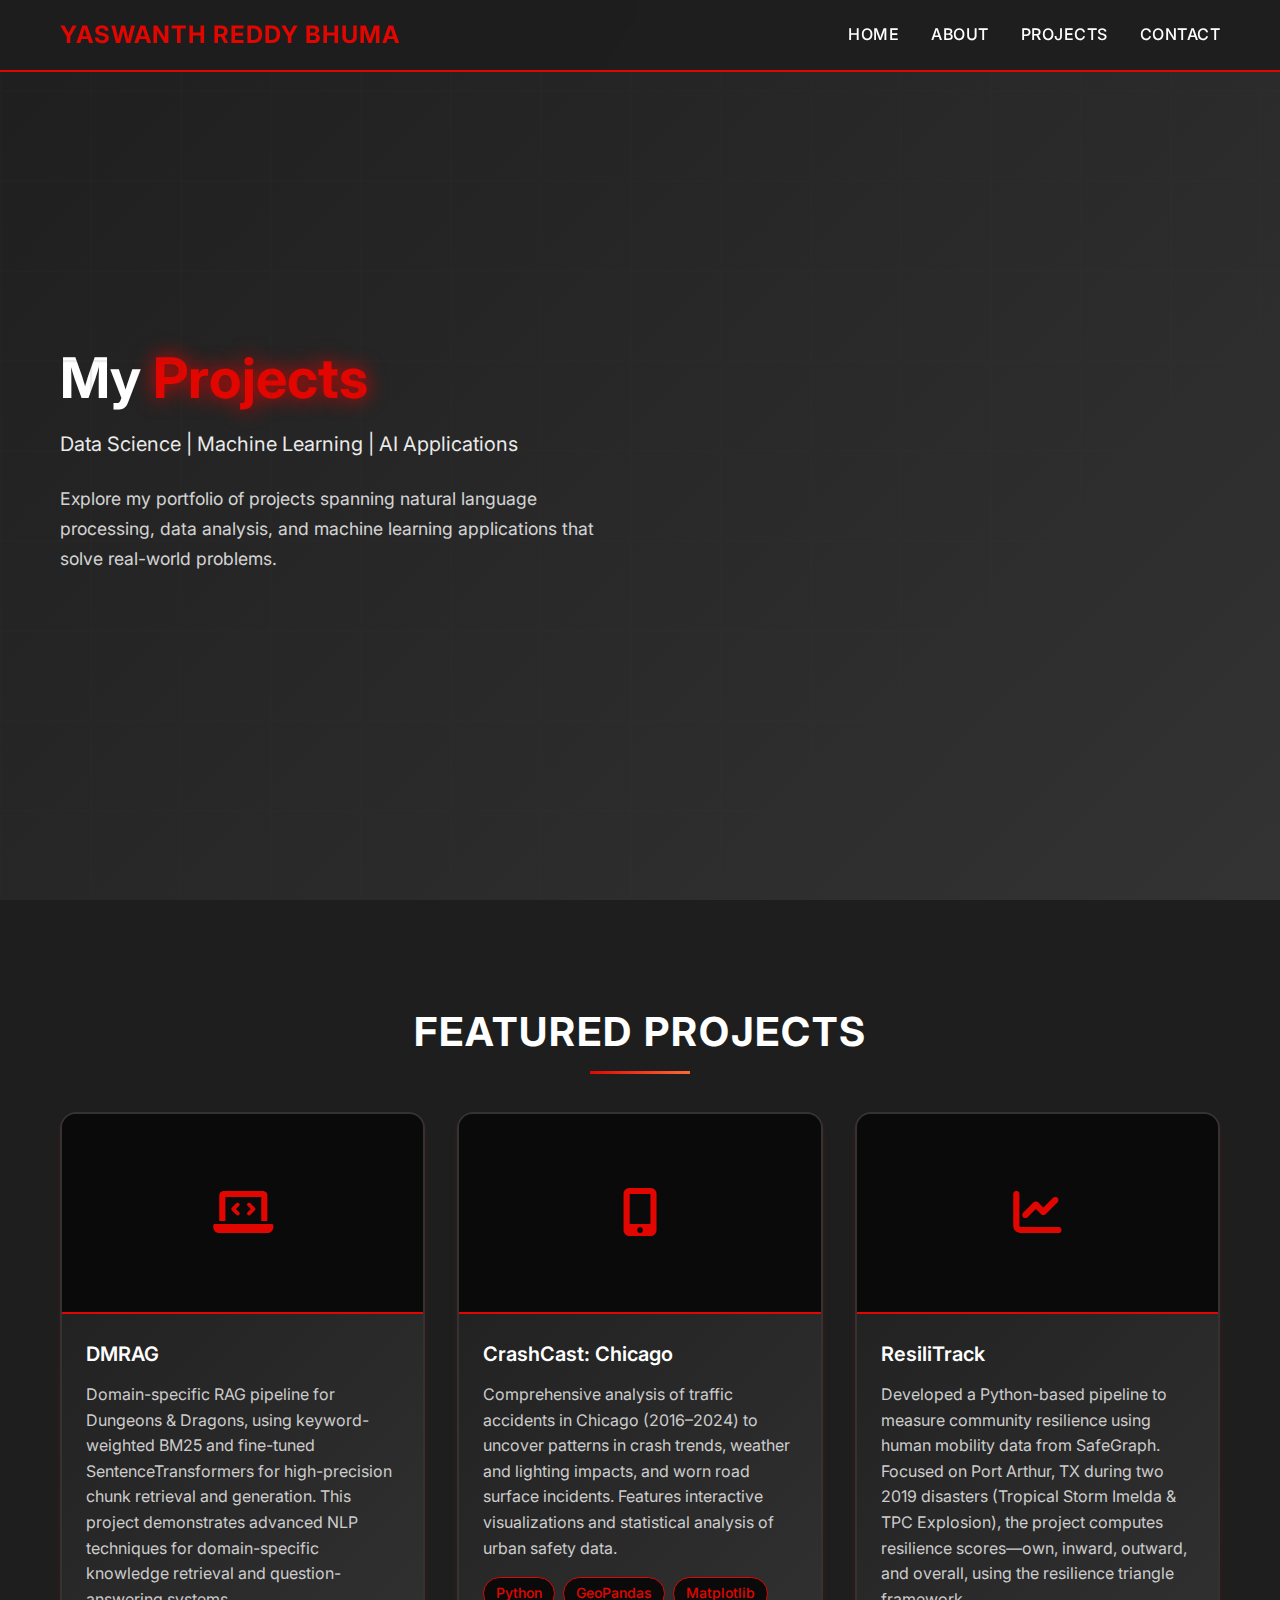
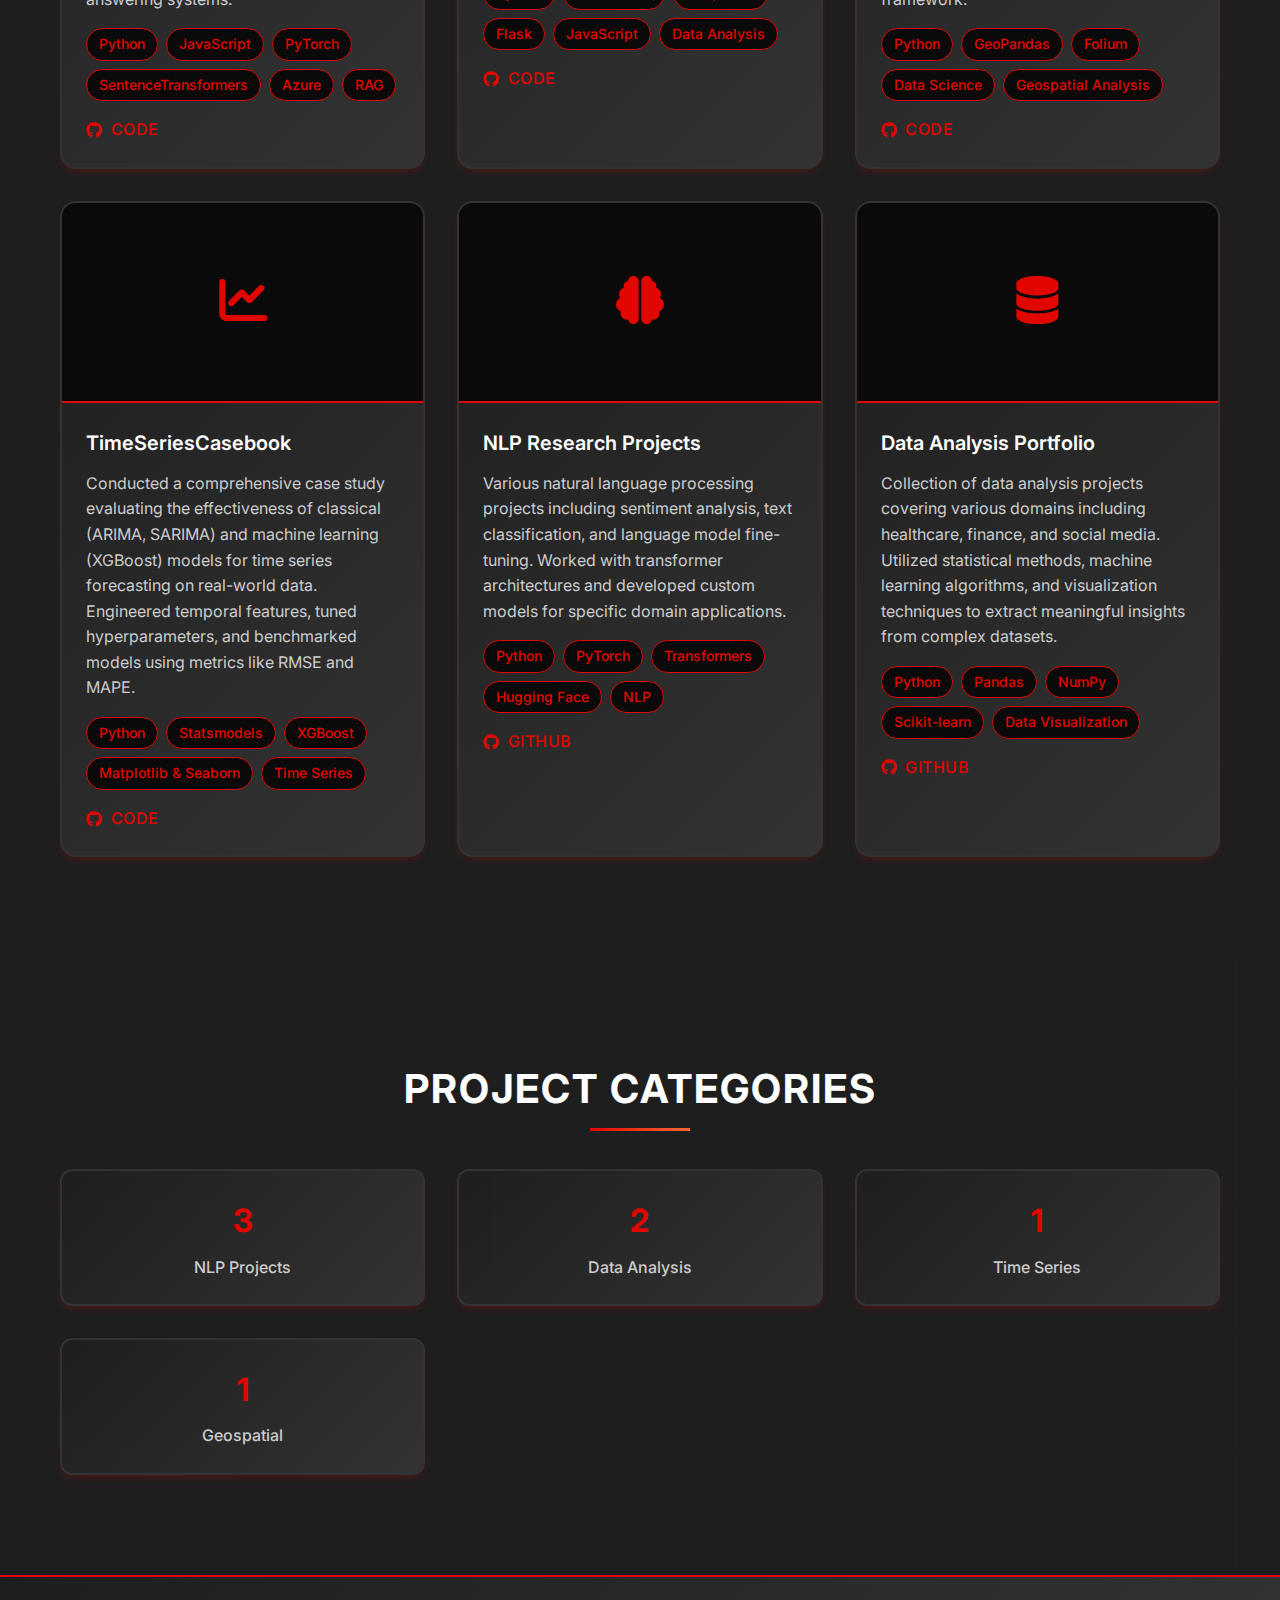
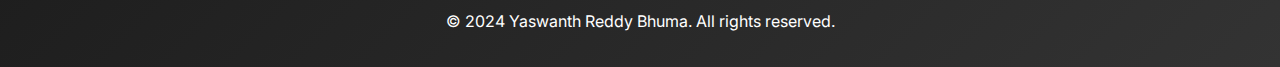
<file: projects.html>
<!DOCTYPE html>
<html lang="en">
<head>
    <meta charset="UTF-8">
    <meta name="viewport" content="width=device-width, initial-scale=1.0">
    <title>Projects - Yaswanth Reddy Bhuma</title>
    <link rel="stylesheet" href="styles.css">
    <link href="https://fonts.googleapis.com/css2?family=Inter:wght@300;400;500;600;700&display=swap" rel="stylesheet">
    <link rel="stylesheet" href="https://cdnjs.cloudflare.com/ajax/libs/font-awesome/6.0.0/css/all.min.css">
</head>
<body>
    <!-- Navigation -->
    <nav class="navbar">
        <div class="nav-container">
            <div class="nav-logo">
                <a href="index.html">Yaswanth Reddy Bhuma</a>
            </div>
            <ul class="nav-menu">
                <li class="nav-item">
                    <a href="index.html" class="nav-link">Home</a>
                </li>
                <li class="nav-item">
                    <a href="about.html" class="nav-link">About</a>
                </li>
                <li class="nav-item">
                    <a href="projects.html" class="nav-link">Projects</a>
                </li>
                <li class="nav-item">
                    <a href="index.html#contact" class="nav-link">Contact</a>
                </li>
            </ul>
            <div class="hamburger">
                <span class="bar"></span>
                <span class="bar"></span>
                <span class="bar"></span>
            </div>
        </div>
    </nav>

    <!-- Projects Hero Section -->
    <section class="hero">
        <div class="hero-container">
            <div class="hero-content">
                <h1 class="hero-title">My <span class="highlight">Projects</span></h1>
                <p class="hero-subtitle">Data Science | Machine Learning | AI Applications</p>
                <p class="hero-description">
                    Explore my portfolio of projects spanning natural language processing, data analysis, and machine learning applications that solve real-world problems.
                </p>
            </div>
        </div>
    </section>

    <!-- Projects Section -->
    <section class="projects">
        <div class="container">
            <h2 class="section-title">Featured Projects</h2>
            <div class="projects-grid">
                <div class="project-card">
                    <div class="project-image">
                        <div class="project-placeholder">
                            <i class="fas fa-laptop-code"></i>
                        </div>
                    </div>
                    <div class="project-content">
                        <h3>DMRAG</h3>
                        <p>Domain-specific RAG pipeline for Dungeons & Dragons, using keyword-weighted BM25 and fine-tuned SentenceTransformers for high-precision chunk retrieval and generation. This project demonstrates advanced NLP techniques for domain-specific knowledge retrieval and question-answering systems.</p>
                        <div class="project-tech">
                            <span>Python</span>
                            <span>JavaScript</span>
                            <span>PyTorch</span>
                            <span>SentenceTransformers</span>
                            <span>Azure</span>
                            <span>RAG</span>
                        </div>
                        <div class="project-links">
                            <a href="https://github.com/Giga1025/DMRAG" class="project-link"><i class="fab fa-github"></i> Code</a>
                        </div>
                    </div>
                </div>
                <div class="project-card">
                    <div class="project-image">
                        <div class="project-placeholder">
                            <i class="fas fa-mobile-alt"></i>
                        </div>
                    </div>
                    <div class="project-content">
                        <h3>CrashCast: Chicago</h3>
                        <p>Comprehensive analysis of traffic accidents in Chicago (2016–2024) to uncover patterns in crash trends, weather and lighting impacts, and worn road surface incidents. Features interactive visualizations and statistical analysis of urban safety data.</p>
                        <div class="project-tech">
                            <span>Python</span>
                            <span>GeoPandas</span>
                            <span>Matplotlib</span>
                            <span>Flask</span>
                            <span>JavaScript</span>
                            <span>Data Analysis</span>
                        </div>
                        <div class="project-links">
                            <a href="https://github.com/Giga1025/Chicago_city_crashes-TSA-weather-lighting-and-defect_roads" class="project-link"><i class="fab fa-github"></i> Code</a>
                        </div>
                    </div>
                </div>
                <div class="project-card">
                    <div class="project-image">
                        <div class="project-placeholder">
                            <i class="fas fa-chart-line"></i>
                        </div>
                    </div>
                    <div class="project-content">
                        <h3>ResiliTrack</h3>
                        <p>Developed a Python-based pipeline to measure community resilience using human mobility data from SafeGraph. Focused on Port Arthur, TX during two 2019 disasters (Tropical Storm Imelda & TPC Explosion), the project computes resilience scores—own, inward, outward, and overall, using the resilience triangle framework.</p>
                        <div class="project-tech">
                            <span>Python</span>
                            <span>GeoPandas</span>
                            <span>Folium</span>
                            <span>Data Science</span>
                            <span>Geospatial Analysis</span>
                        </div>
                        <div class="project-links">
                            <a href="https://github.com/Giga1025/ResiliTrack" class="project-link"><i class="fab fa-github"></i> Code</a>
                        </div>
                    </div>
                </div>
                <div class="project-card">
                    <div class="project-image">
                        <div class="project-placeholder">
                            <i class="fas fa-chart-line"></i>
                        </div>
                    </div>
                    <div class="project-content">
                        <h3>TimeSeriesCasebook</h3>
                        <p>Conducted a comprehensive case study evaluating the effectiveness of classical (ARIMA, SARIMA) and machine learning (XGBoost) models for time series forecasting on real-world data. Engineered temporal features, tuned hyperparameters, and benchmarked models using metrics like RMSE and MAPE.</p>
                        <div class="project-tech">
                            <span>Python</span>
                            <span>Statsmodels</span>
                            <span>XGBoost</span>
                            <span>Matplotlib & Seaborn</span>
                            <span>Time Series</span>
                        </div>
                        <div class="project-links">
                            <a href="https://github.com/Giga1025/Optimal_Time_series_forecastings" class="project-link"><i class="fab fa-github"></i> Code</a>
                        </div>
                    </div>
                </div>
                <div class="project-card">
                    <div class="project-image">
                        <div class="project-placeholder">
                            <i class="fas fa-brain"></i>
                        </div>
                    </div>
                    <div class="project-content">
                        <h3>NLP Research Projects</h3>
                        <p>Various natural language processing projects including sentiment analysis, text classification, and language model fine-tuning. Worked with transformer architectures and developed custom models for specific domain applications.</p>
                        <div class="project-tech">
                            <span>Python</span>
                            <span>PyTorch</span>
                            <span>Transformers</span>
                            <span>Hugging Face</span>
                            <span>NLP</span>
                        </div>
                        <div class="project-links">
                            <a href="https://github.com/Giga1025" class="project-link"><i class="fab fa-github"></i> GitHub</a>
                        </div>
                    </div>
                </div>
                <div class="project-card">
                    <div class="project-image">
                        <div class="project-placeholder">
                            <i class="fas fa-database"></i>
                        </div>
                    </div>
                    <div class="project-content">
                        <h3>Data Analysis Portfolio</h3>
                        <p>Collection of data analysis projects covering various domains including healthcare, finance, and social media. Utilized statistical methods, machine learning algorithms, and visualization techniques to extract meaningful insights from complex datasets.</p>
                        <div class="project-tech">
                            <span>Python</span>
                            <span>Pandas</span>
                            <span>NumPy</span>
                            <span>Scikit-learn</span>
                            <span>Data Visualization</span>
                        </div>
                        <div class="project-links">
                            <a href="https://github.com/Giga1025" class="project-link"><i class="fab fa-github"></i> GitHub</a>
                        </div>
                    </div>
                </div>
            </div>
        </div>
    </section>

    <!-- Project Categories Section -->
    <section class="about">
        <div class="container">
            <h2 class="section-title">Project Categories</h2>
            <div class="about-stats">
                <div class="stat">
                    <h3>3</h3>
                    <p>NLP Projects</p>
                </div>
                <div class="stat">
                    <h3>2</h3>
                    <p>Data Analysis</p>
                </div>
                <div class="stat">
                    <h3>1</h3>
                    <p>Time Series</p>
                </div>
                <div class="stat">
                    <h3>1</h3>
                    <p>Geospatial</p>
                </div>
            </div>
        </div>
    </section>

    <!-- Footer -->
    <footer class="footer">
        <div class="container">
            <p>&copy; 2024 Yaswanth Reddy Bhuma. All rights reserved.</p>
        </div>
    </footer>

    <script src="script.js"></script>
</body>
</html>
</file>
<file: styles.css>
/* F1 Theme Variables */
:root {
    --f1-red: #e10600;
    --f1-dark: #1e1e1e;
    --f1-orange: #ff6b35;
    --f1-gold: #ffd700;
    --f1-silver: #c0c0c0;
    --f1-black: #0a0a0a;
    --f1-gray: #333333;
    --f1-light-gray: #666666;
    --f1-white: #ffffff;
    --f1-text: #ffffff;
    --f1-text-light: #cccccc;
    --f1-shadow: 0 4px 6px -1px rgba(225, 6, 0, 0.2);
    --f1-shadow-lg: 0 10px 15px -3px rgba(225, 6, 0, 0.3);
    --f1-gradient: linear-gradient(135deg, #e10600 0%, #ff6b35 100%);
    --f1-gradient-dark: linear-gradient(135deg, #1e1e1e 0%, #333333 100%);
}

/* Reset and Base Styles */
* {
    margin: 0;
    padding: 0;
    box-sizing: border-box;
}

body {
    font-family: 'Inter', sans-serif;
    line-height: 1.6;
    color: var(--f1-text);
    background-color: var(--f1-black);
    overflow-x: hidden;
}

.container {
    max-width: 1200px;
    margin: 0 auto;
    padding: 0 20px;
}

/* Navigation */
.navbar {
    position: fixed;
    top: 0;
    width: 100%;
    background: rgba(30, 30, 30, 0.95);
    backdrop-filter: blur(10px);
    z-index: 1000;
    padding: 1rem 0;
    transition: all 0.3s ease;
    border-bottom: 2px solid var(--f1-red);
}

.nav-container {
    max-width: 1200px;
    margin: 0 auto;
    padding: 0 20px;
    display: flex;
    justify-content: space-between;
    align-items: center;
}

.nav-logo a {
    font-size: 1.5rem;
    font-weight: 700;
    color: var(--f1-red);
    text-decoration: none;
    transition: color 0.3s ease;
    text-transform: uppercase;
    letter-spacing: 1px;
}

.nav-logo a:hover {
    color: var(--f1-orange);
    text-shadow: 0 0 10px var(--f1-red);
}

.nav-menu {
    display: flex;
    list-style: none;
    gap: 2rem;
}

.nav-link {
    text-decoration: none;
    color: var(--f1-text);
    font-weight: 500;
    transition: color 0.3s ease;
    position: relative;
    text-transform: uppercase;
    letter-spacing: 0.5px;
}

.nav-link:hover {
    color: var(--f1-red);
}

.nav-link::after {
    content: '';
    position: absolute;
    width: 0;
    height: 2px;
    bottom: -5px;
    left: 0;
    background: var(--f1-gradient);
    transition: width 0.3s ease;
}

.nav-link:hover::after {
    width: 100%;
}

.hamburger {
    display: none;
    flex-direction: column;
    cursor: pointer;
}

.bar {
    width: 25px;
    height: 3px;
    background-color: var(--f1-red);
    margin: 3px 0;
    transition: 0.3s;
}

/* Hero Section */
.hero {
    min-height: 100vh;
    display: flex;
    align-items: center;
    background: var(--f1-gradient-dark);
    color: white;
    padding: 100px 0 50px;
    position: relative;
    overflow: hidden;
}

.hero::before {
    content: '';
    position: absolute;
    top: 0;
    left: 0;
    right: 0;
    bottom: 0;
    background: url('data:image/svg+xml,<svg xmlns="http://www.w3.org/2000/svg" viewBox="0 0 100 100"><defs><pattern id="grid" width="10" height="10" patternUnits="userSpaceOnUse"><path d="M 10 0 L 0 0 0 10" fill="none" stroke="%23333" stroke-width="0.5"/></pattern></defs><rect width="100" height="100" fill="url(%23grid)"/></svg>');
    opacity: 0.1;
}

.hero-container {
    max-width: 1200px;
    margin: 0 auto;
    padding: 0 20px;
    display: grid;
    grid-template-columns: 1fr 1fr;
    gap: 4rem;
    align-items: center;
}

.hero-title {
    font-size: 3.5rem;
    font-weight: 700;
    margin-bottom: 1rem;
    line-height: 1.2;
}

.highlight {
    color: var(--f1-red);
    text-shadow: 0 0 20px var(--f1-red);
    animation: pulse 2s infinite;
}

@keyframes pulse {
    0%, 100% { opacity: 1; }
    50% { opacity: 0.8; }
}

.hero-subtitle {
    font-size: 1.25rem;
    margin-bottom: 1.5rem;
    opacity: 0.9;
}

.hero-description {
    font-size: 1.1rem;
    margin-bottom: 2rem;
    opacity: 0.8;
    line-height: 1.7;
    cursor: default;
}

.hero-description span {
    display: inline-block;
    transition: all 0.3s ease;
    position: relative;
}

.hero-description span:hover {
    color: var(--f1-orange);
    transform: translateY(-2px) scale(1.1);
    text-shadow: 0 0 10px var(--f1-orange);
}

.hero-buttons {
    display: flex;
    gap: 1rem;
    flex-wrap: wrap;
}

.btn {
    padding: 12px 24px;
    border-radius: 8px;
    text-decoration: none;
    font-weight: 600;
    transition: all 0.3s ease;
    display: inline-block;
    border: none;
    cursor: pointer;
    position: relative;
    overflow: hidden;
}

.btn-primary {
    background: var(--f1-gradient);
    color: var(--f1-white);
    border: 2px solid var(--f1-red);
    text-transform: uppercase;
    letter-spacing: 1px;
    font-weight: 700;
    box-shadow: var(--f1-shadow);
}

.btn-primary:hover {
    background: var(--f1-red);
    transform: translateY(-3px);
    box-shadow: var(--f1-shadow-lg);
    text-shadow: 0 0 10px var(--f1-white);
    border-color: var(--f1-orange);
}

.btn-primary:active {
    transform: translateY(-1px);
    box-shadow: 0 0 15px var(--f1-red);
}

.btn-secondary {
    background: transparent;
    color: var(--f1-white);
    border: 2px solid var(--f1-red);
    text-transform: uppercase;
    letter-spacing: 1px;
    font-weight: 700;
    transition: all 0.3s ease;
}

.btn-secondary:hover {
    background: var(--f1-red);
    color: var(--f1-white);
    transform: translateY(-3px);
    box-shadow: var(--f1-shadow-lg);
    text-shadow: 0 0 10px var(--f1-white);
    border-color: var(--f1-orange);
}

.btn-secondary:active {
    transform: translateY(-1px);
    box-shadow: 0 0 15px var(--f1-red);
}

.hero-image {
    display: flex;
    justify-content: center;
    align-items: center;
}

.profile-placeholder {
    width: 300px;
    height: 300px;
    background: var(--f1-gradient-dark);
    border-radius: 50%;
    display: flex;
    align-items: center;
    justify-content: center;
    font-size: 5rem;
    color: var(--f1-red);
    border: 4px solid var(--f1-red);
    box-shadow: var(--f1-shadow-lg);
    position: relative;
    overflow: hidden;
}

.profile-image {
    width: 300px;
    height: 300px;
    border-radius: 50%;
    object-fit: cover;
    border: 4px solid var(--f1-red);
    box-shadow: var(--f1-shadow-lg);
    position: relative;
    transition: all 0.3s ease;
    background: var(--f1-gradient-dark);
}

.profile-image:hover {
    transform: scale(1.05);
    box-shadow: 0 0 30px var(--f1-red);
    border-color: var(--f1-orange);
}

.profile-image::before {
    content: '';
    position: absolute;
    top: -4px;
    left: -4px;
    right: -4px;
    bottom: -4px;
    background: conic-gradient(from 0deg, transparent, var(--f1-red), transparent);
    border-radius: 50%;
    animation: rotate 3s linear infinite;
    z-index: -1;
}

.profile-placeholder::before {
    content: '';
    position: absolute;
    top: -50%;
    left: -50%;
    width: 200%;
    height: 200%;
    background: conic-gradient(from 0deg, transparent, var(--f1-red), transparent);
    animation: rotate 3s linear infinite;
}

.profile-placeholder i {
    position: relative;
    z-index: 2;
    background: var(--f1-dark);
    border-radius: 50%;
    padding: 20px;
}

@keyframes rotate {
    from { transform: rotate(0deg); }
    to { transform: rotate(360deg); }
}

/* Section Styles */
.section-title {
    font-size: 2.5rem;
    font-weight: 700;
    text-align: center;
    margin-bottom: 3rem;
    color: var(--f1-text);
    text-transform: uppercase;
    letter-spacing: 2px;
    position: relative;
}

.section-title::after {
    content: '';
    position: absolute;
    bottom: -10px;
    left: 50%;
    transform: translateX(-50%);
    width: 100px;
    height: 3px;
    background: var(--f1-gradient);
}

/* About Section */
.about {
    padding: 100px 0;
    background: var(--f1-dark);
    position: relative;
}

.about::before {
    content: '';
    position: absolute;
    top: 0;
    left: 0;
    right: 0;
    bottom: 0;
    background: url('data:image/svg+xml,<svg xmlns="http://www.w3.org/2000/svg" viewBox="0 0 100 100"><defs><pattern id="grid" width="20" height="20" patternUnits="userSpaceOnUse"><path d="M 20 0 L 0 0 0 20" fill="none" stroke="%23333" stroke-width="0.5"/></pattern></defs><rect width="100" height="100" fill="url(%23grid)"/></svg>');
    opacity: 0.05;
}

.about-content {
    display: grid;
    grid-template-columns: 1fr 2fr;
    gap: 4rem;
    align-items: start;
}

.about-text p {
    font-size: 1.1rem;
    margin-bottom: 1.5rem;
    color: var(--f1-text-light);
    line-height: 1.7;
}

.about-stats {
    display: grid;
    grid-template-columns: repeat(3, 1fr);
    gap: 2rem;
    margin-top: 2rem;
}

.stat {
    text-align: center;
    padding: 1.5rem;
    background: var(--f1-gradient-dark);
    border-radius: 12px;
    box-shadow: var(--f1-shadow);
    transition: transform 0.3s ease;
    border: 2px solid var(--f1-gray);
}

.stat:hover {
    transform: translateY(-5px);
    border-color: var(--f1-red);
    box-shadow: var(--f1-shadow-lg);
}

.stat h3 {
    font-size: 2rem;
    font-weight: 700;
    color: var(--f1-red);
    margin-bottom: 0.5rem;
}

.stat p {
    color: var(--f1-text-light);
    font-weight: 500;
}

.about-placeholder {
    width: 250px;
    height: 250px;
    background: var(--f1-gradient-dark);
    border-radius: 20px;
    display: flex;
    align-items: center;
    justify-content: center;
    font-size: 4rem;
    color: var(--f1-red);
    margin: 0 auto;
    border: 3px solid var(--f1-red);
    box-shadow: var(--f1-shadow-lg);
}

/* Skills Section */
.skills {
    padding: 100px 0;
    background: var(--f1-black);
}

.skills-grid {
    display: grid;
    grid-template-columns: repeat(auto-fit, minmax(300px, 1fr));
    gap: 3rem;
}

.skill-category h3 {
    font-size: 1.5rem;
    font-weight: 600;
    margin-bottom: 1.5rem;
    color: var(--f1-red);
    text-transform: uppercase;
    letter-spacing: 1px;
    text-align: center;
}

.skill-items {
    display: grid;
    grid-template-columns: repeat(2, 1fr);
    gap: 1rem;
}

.skill-item {
    display: flex;
    align-items: center;
    gap: 0.75rem;
    padding: 1rem;
    background: var(--f1-gradient-dark);
    border-radius: 8px;
    transition: all 0.3s ease;
    border: 1px solid var(--f1-gray);
}

.skill-item:hover {
    background: var(--f1-dark);
    transform: translateX(5px);
    border-color: var(--f1-red);
    box-shadow: var(--f1-shadow);
}

.skill-item i {
    font-size: 1.5rem;
    color: var(--f1-red);
}

.skill-item span {
    font-weight: 500;
    color: var(--f1-text);
}

/* Projects Section */
.projects {
    padding: 100px 0;
    background: var(--f1-dark);
}

.projects-grid {
    display: grid;
    grid-template-columns: repeat(auto-fit, minmax(350px, 1fr));
    gap: 2rem;
}

.project-card {
    background: var(--f1-gradient-dark);
    border-radius: 16px;
    overflow: hidden;
    box-shadow: var(--f1-shadow);
    transition: all 0.3s ease;
    border: 2px solid var(--f1-gray);
}

.project-card:hover {
    transform: translateY(-10px);
    box-shadow: var(--f1-shadow-lg);
    border-color: var(--f1-red);
}

.project-image {
    height: 200px;
    background: var(--f1-black);
    display: flex;
    align-items: center;
    justify-content: center;
    border-bottom: 2px solid var(--f1-red);
}

.project-placeholder {
    font-size: 3rem;
    color: var(--f1-red);
}

.project-content {
    padding: 1.5rem;
}

.project-content h3 {
    font-size: 1.25rem;
    font-weight: 600;
    margin-bottom: 0.75rem;
    color: var(--f1-text);
}

.project-content p {
    color: var(--f1-text-light);
    margin-bottom: 1rem;
    line-height: 1.6;
}

.project-tech {
    display: flex;
    gap: 0.5rem;
    flex-wrap: wrap;
    margin-bottom: 1rem;
}

.project-tech span {
    background: var(--f1-black);
    color: var(--f1-red);
    padding: 0.25rem 0.75rem;
    border-radius: 20px;
    font-size: 0.875rem;
    font-weight: 500;
    border: 1px solid var(--f1-red);
}

.project-links {
    display: flex;
    gap: 1rem;
}

.project-link {
    text-decoration: none;
    color: var(--f1-red);
    font-weight: 500;
    display: flex;
    align-items: center;
    gap: 0.5rem;
    transition: color 0.3s ease;
    text-transform: uppercase;
    letter-spacing: 0.5px;
}

.project-link:hover {
    color: var(--f1-orange);
    text-shadow: 0 0 10px var(--f1-orange);
}

/* Contact Section */
.contact {
    padding: 100px 0;
    background: var(--f1-black);
}

/* Download Section */
.download-section {
    display: flex;
    justify-content: center;
    align-items: center;
}

.download-card {
    background: var(--f1-gradient-dark);
    padding: 3rem;
    border-radius: 16px;
    border: 2px solid var(--f1-gray);
    box-shadow: var(--f1-shadow);
    text-align: center;
    transition: all 0.3s ease;
    max-width: 400px;
    width: 100%;
}

.download-card:hover {
    transform: translateY(-10px);
    box-shadow: var(--f1-shadow-lg);
    border-color: var(--f1-red);
}

.download-card h3 {
    font-size: 1.5rem;
    font-weight: 600;
    margin-bottom: 1rem;
    color: var(--f1-text);
    text-transform: uppercase;
    letter-spacing: 1px;
}

.download-card p {
    color: var(--f1-text-light);
    margin-bottom: 2rem;
    line-height: 1.7;
}

/* Background Box */
.background-box {
    background: var(--f1-gradient-dark);
    padding: 2rem;
    border-radius: 16px;
    border: 2px solid var(--f1-gray);
    box-shadow: var(--f1-shadow);
    transition: all 0.3s ease;
}

.background-box:hover {
    transform: translateY(-5px);
    border-color: var(--f1-red);
    box-shadow: var(--f1-shadow-lg);
}

.background-box h3 {
    font-size: 1.5rem;
    font-weight: 600;
    margin-bottom: 1.5rem;
    color: var(--f1-red);
    text-transform: uppercase;
    letter-spacing: 1px;
    text-align: center;
}

.background-box p {
    font-size: 1rem;
    margin-bottom: 1.5rem;
    color: var(--f1-text-light);
    line-height: 1.7;
}

/* Tech Stacks */
.tech-stacks {
    display: grid;
    grid-template-columns: repeat(2, 1fr);
    gap: 1.5rem;
}

.tech-stack-box {
    background: var(--f1-gradient-dark);
    padding: 1.5rem;
    border-radius: 12px;
    border: 2px solid var(--f1-gray);
    box-shadow: var(--f1-shadow);
    transition: all 0.3s ease;
}

.tech-stack-box:hover {
    transform: translateY(-5px);
    border-color: var(--f1-red);
    box-shadow: var(--f1-shadow-lg);
}

.tech-stack-box h4 {
    font-size: 1.1rem;
    font-weight: 600;
    margin-bottom: 1rem;
    color: var(--f1-red);
    text-transform: uppercase;
    letter-spacing: 0.5px;
    text-align: center;
}

.tech-items {
    display: flex;
    flex-wrap: wrap;
    gap: 0.5rem;
    justify-content: center;
}

.tech-item {
    background: var(--f1-black);
    color: var(--f1-red);
    padding: 0.4rem 0.8rem;
    border-radius: 20px;
    font-size: 0.85rem;
    font-weight: 500;
    border: 1px solid var(--f1-red);
    transition: all 0.3s ease;
}

.tech-item:hover {
    background: var(--f1-red);
    color: var(--f1-white);
    transform: scale(1.05);
}

/* About CTA */
.about-cta {
    margin-top: 2rem;
    text-align: center;
}

/* Projects CTA */
.projects-cta {
    text-align: center;
    margin-top: 3rem;
}

.contact-content {
    display: grid;
    grid-template-columns: 1fr 1fr;
    gap: 4rem;
}

.contact-info h3 {
    font-size: 1.75rem;
    font-weight: 600;
    margin-bottom: 1rem;
    color: var(--f1-text);
    text-transform: uppercase;
    letter-spacing: 1px;
}

.contact-info p {
    color: var(--f1-text-light);
    margin-bottom: 2rem;
    line-height: 1.7;
}

.contact-details {
    margin-bottom: 2rem;
}

.contact-item {
    display: flex;
    align-items: center;
    gap: 1rem;
    margin-bottom: 1rem;
    color: var(--f1-text);
}

.contact-item i {
    color: var(--f1-red);
    font-size: 1.25rem;
}

.social-links {
    display: flex;
    gap: 1rem;
}

.social-link {
    width: 50px;
    height: 50px;
    background: var(--f1-gradient);
    color: var(--f1-white);
    border-radius: 50%;
    display: flex;
    align-items: center;
    justify-content: center;
    text-decoration: none;
    font-size: 1.25rem;
    transition: all 0.3s ease;
    border: 2px solid var(--f1-red);
}

.social-link:hover {
    background: var(--f1-red);
    transform: translateY(-3px) rotate(5deg);
    box-shadow: var(--f1-shadow-lg);
}

.contact-form {
    background: var(--f1-gradient-dark);
    padding: 2rem;
    border-radius: 16px;
    border: 2px solid var(--f1-gray);
    box-shadow: var(--f1-shadow);
}

.form-group {
    margin-bottom: 1.5rem;
}

.form-group input,
.form-group textarea {
    width: 100%;
    padding: 1rem;
    border: 2px solid var(--f1-gray);
    border-radius: 8px;
    font-size: 1rem;
    transition: border-color 0.3s ease;
    font-family: inherit;
    background: var(--f1-black);
    color: var(--f1-text);
}

.form-group input:focus,
.form-group textarea:focus {
    outline: none;
    border-color: var(--f1-red);
    box-shadow: 0 0 10px rgba(225, 6, 0, 0.3);
}

.form-group input::placeholder,
.form-group textarea::placeholder {
    color: var(--f1-text-light);
}

.form-group textarea {
    resize: vertical;
    min-height: 120px;
}

/* Footer */
.footer {
    background: var(--f1-gradient-dark);
    color: var(--f1-text);
    text-align: center;
    padding: 2rem 0;
    border-top: 2px solid var(--f1-red);
}

/* Scroll to Top Button */
.scroll-to-top {
    background: var(--f1-gradient) !important;
    border: 2px solid var(--f1-red) !important;
    box-shadow: var(--f1-shadow-lg) !important;
}

.scroll-to-top:hover {
    background: var(--f1-red) !important;
    transform: translateY(-3px) !important;
    box-shadow: 0 0 20px var(--f1-red) !important;
}

/* Responsive Design */
@media (max-width: 768px) {
    .hamburger {
        display: flex;
    }

    .nav-menu {
        position: fixed;
        left: -100%;
        top: 70px;
        flex-direction: column;
        background-color: var(--f1-dark);
        width: 100%;
        text-align: center;
        transition: 0.3s;
        box-shadow: var(--f1-shadow-lg);
        padding: 2rem 0;
        border-top: 2px solid var(--f1-red);
    }

    .nav-menu.active {
        left: 0;
    }

    .hero-container {
        grid-template-columns: 1fr;
        text-align: center;
        gap: 2rem;
    }

    .hero-title {
        font-size: 2.5rem;
    }

    .about-content {
        grid-template-columns: 1fr;
        gap: 2rem;
    }

    .tech-stacks {
        grid-template-columns: 1fr;
        gap: 1rem;
    }

    .about-stats {
        grid-template-columns: 1fr;
    }

    .skills-grid {
        grid-template-columns: 1fr;
    }

    .skill-items {
        grid-template-columns: 1fr;
    }

    .projects-grid {
        grid-template-columns: 1fr;
    }

    .contact-content {
        grid-template-columns: 1fr;
        gap: 2rem;
    }

    .hero-buttons {
        justify-content: center;
    }

    .profile-image {
        width: 250px;
        height: 250px;
    }
}

@media (max-width: 480px) {
    .hero-title {
        font-size: 2rem;
    }

    .section-title {
        font-size: 2rem;
    }

    .container {
        padding: 0 15px;
    }

    .profile-image {
        width: 200px;
        height: 200px;
    }
}

/* Animations */
@keyframes fadeInUp {
    from {
        opacity: 0;
        transform: translateY(30px);
    }
    to {
        opacity: 1;
        transform: translateY(0);
    }
}

.hero-content,
.about-text,
.skill-category,
.project-card {
    animation: fadeInUp 0.6s ease-out;
}

/* Smooth scrolling */
html {
    scroll-behavior: smooth;
}
</file>
